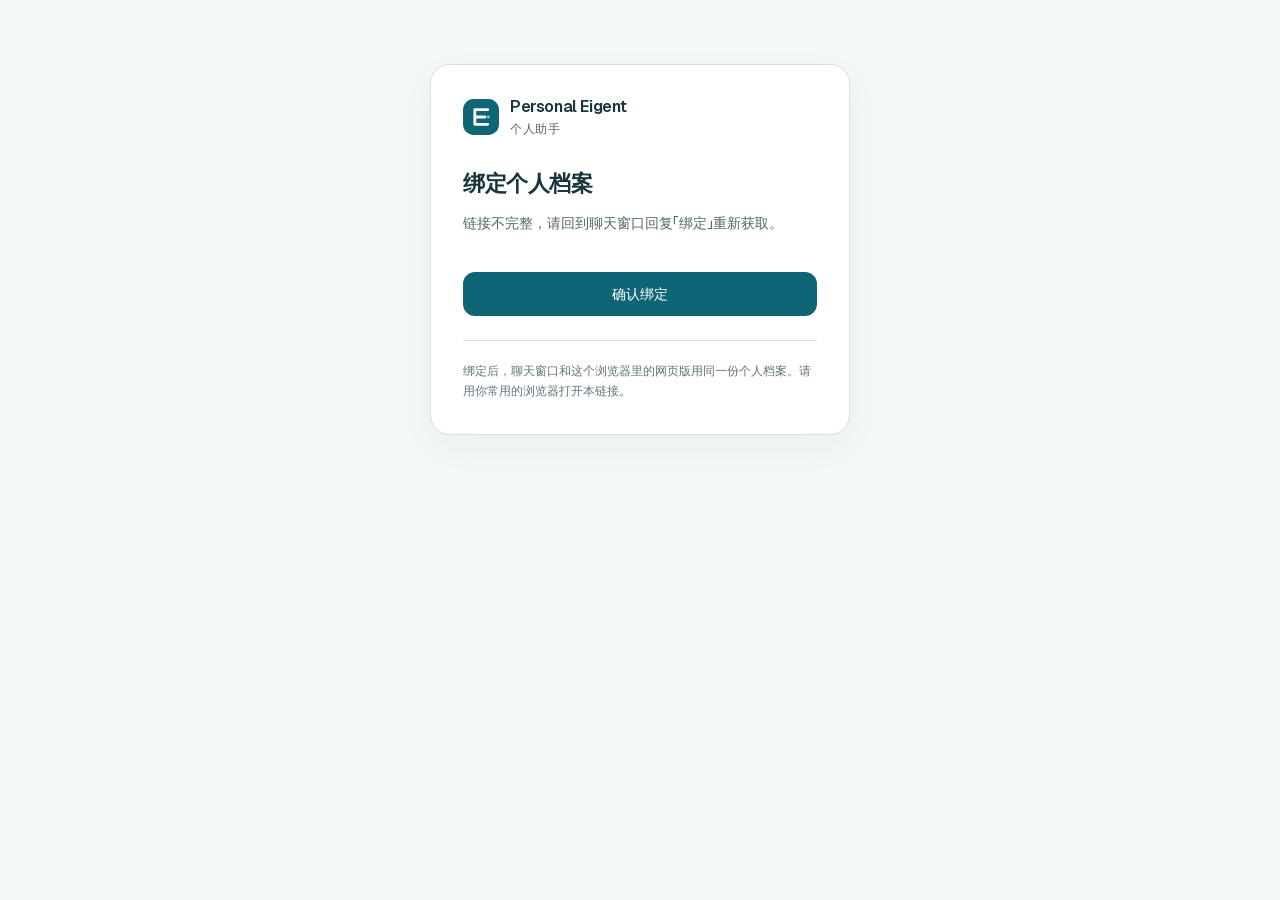
<file: static/bind.html>
<!DOCTYPE html>
<html lang="zh-CN">
<head>
  <meta charset="UTF-8" />
  <meta name="viewport" content="width=device-width, initial-scale=1, viewport-fit=cover" />
  <meta name="referrer" content="no-referrer" />
  <meta name="robots" content="noindex" />
  <title>绑定个人档案 · Personal Eigent个人助手</title>
  <meta name="theme-color" content="#F3F7F8" />
  <link rel="icon" href="/static/brand-mark.svg" type="image/svg+xml" />
  <link rel="stylesheet" href="/static/design.css?v=__APP_VERSION__" />
  <style>
    body { display: flex; justify-content: center; align-items: flex-start; min-height: 100vh; min-height: 100dvh; padding: 64px 20px; background: var(--bg); color: var(--text); font: 14px/1.65 var(--font-sans); -webkit-font-smoothing: antialiased; }
    .panel { width: 100%; background: var(--surface); border: 1px solid var(--border); border-radius: 20px; padding: 32px; box-shadow: 0 12px 36px rgba(25, 52, 60, 0.04); }
    .page-brand { display: flex; align-items: center; gap: 11px; width: fit-content; max-width: 100%; margin-bottom: 32px; color: var(--text); text-decoration: none; border-radius: 10px; }
    .page-brand img { display: block; flex: 0 0 auto; }
    .page-brand-name { font-size: 16px; line-height: 1.3; font-weight: 600; letter-spacing: -0.025em; }
    .page-brand-name span { display: block; margin-top: 4px; color: var(--text-secondary); font-size: 12px; font-weight: 400; letter-spacing: 0.06em; }
    h1 { font-size: 22px; line-height: 1.4; font-weight: 600; letter-spacing: -0.02em; margin: 0 0 12px; text-wrap: balance; }
    p { color: var(--text-secondary); line-height: 1.7; margin: 0 0 16px; overflow-wrap: anywhere; }
    .btn { min-height: 44px; margin-top: 20px; }
    .msg { margin-top: 20px; font-size: 14px; line-height: 1.65; overflow-wrap: anywhere; }
    .msg:empty { margin: 0; }
    .msg.err { color: var(--error-text); }
    .msg.ok { color: var(--success-text); }
    .note { font-size: 12px; color: var(--text-tertiary); margin: 24px 0 0; padding-top: 20px; border-top: 1px solid var(--border); }
    .page-brand:focus-visible { outline: 2px solid var(--focus-ring); outline-offset: 4px; }
    button, a { touch-action: manipulation; -webkit-tap-highlight-color: var(--accent-soft); }
    .panel { max-width: 420px; }
    .btn { width: 100%; }
    @media (max-width: 600px) {
      body { padding: 24px 14px; }
      .panel { padding: 26px 22px; }
      .page-brand { margin-bottom: 28px; }
      h1 { font-size: 20px; }
      .field-input { font-size: 16px; }
      .btn { width: 100%; }
    }
  </style>
</head>
<body>
  <main class="panel">
    <a class="page-brand" href="/" aria-label="Personal Eigent个人助手，返回对话">
      <img src="/static/brand-mark.svg" width="36" height="36" alt="" />
      <span class="page-brand-name">Personal Eigent<span>个人助手</span></span>
    </a>
    <h1>绑定个人档案</h1>
    <p id="intro">正在检查链接…</p>
    <button class="btn btn-primary" type="button" id="submit" hidden>确认绑定</button>
    <div class="msg" id="msg" role="status" aria-live="polite"></div>
    <p class="note">绑定后，聊天窗口和这个浏览器里的网页版用同一份个人档案。请用你常用的浏览器打开本链接。</p>
  </main>
  <script>
    // Never show a raw account id on screen (server already masks; this is belt and braces).
    function maskId(v) {
      const s = String(v || "");
      if (s.includes("*")) return s;
      return s.length <= 4 ? "****" : `${s.slice(0, 2)}***${s.slice(-2)}`;
    }
    const token = new URLSearchParams(location.search).get("t") || "";
    const $ = (id) => document.getElementById(id);
    const show = (text, kind) => { $("msg").textContent = text; $("msg").className = "msg " + (kind || ""); };
    const errText = (data, fallback) => {
      const d = data && data.detail;
      return (d && (d.message || (typeof d === "string" ? d : ""))) || fallback;
    };

    async function init() {
      if (!token) { $("intro").textContent = "链接不完整，请回到聊天窗口回复「绑定」重新获取。"; return; }
      const r = await fetch(`/api/channels/link?purpose=bind&t=${encodeURIComponent(token)}`);
      const data = await r.json().catch(() => ({}));
      if (!r.ok) { $("intro").textContent = errText(data, "链接已失效，请回到聊天窗口回复「绑定」重新获取。"); return; }
      // Reuse this browser's session, or start one, so the channel joins the same profile.
      const s = await fetch("/api/session", { method: "POST" });
      if (!s.ok) { $("intro").textContent = "暂时无法建立会话，请稍后刷新重试。"; return; }
      const who = data.display_name ? `（${data.display_name}）` : "";
      $("intro").textContent = `确认后，你的${data.channel_label}账号${who}会和这个浏览器里的个人档案关联。`;
      $("submit").hidden = false;
    }

    $("submit").addEventListener("click", async () => {
      $("submit").disabled = true;
      show("正在绑定…");
      try {
        const r = await fetch("/api/channels/bind/complete", {
          method: "POST",
          headers: { "Content-Type": "application/json" },
          body: JSON.stringify({ token }),
        });
        const data = await r.json().catch(() => ({}));
        if (!r.ok) { show(errText(data, "绑定失败，请重试"), "err"); $("submit").disabled = false; return; }
        $("submit").hidden = true;
        show(`绑定成功：已关联个人档案 ${maskId(data.user_id)}。现在可以回到${data.channel_label}继续聊了。`, "ok");
      } catch (e) {
        show("网络异常，请重试", "err");
        $("submit").disabled = false;
      }
    });

    init();
  </script>
</body>
</html>
</file>
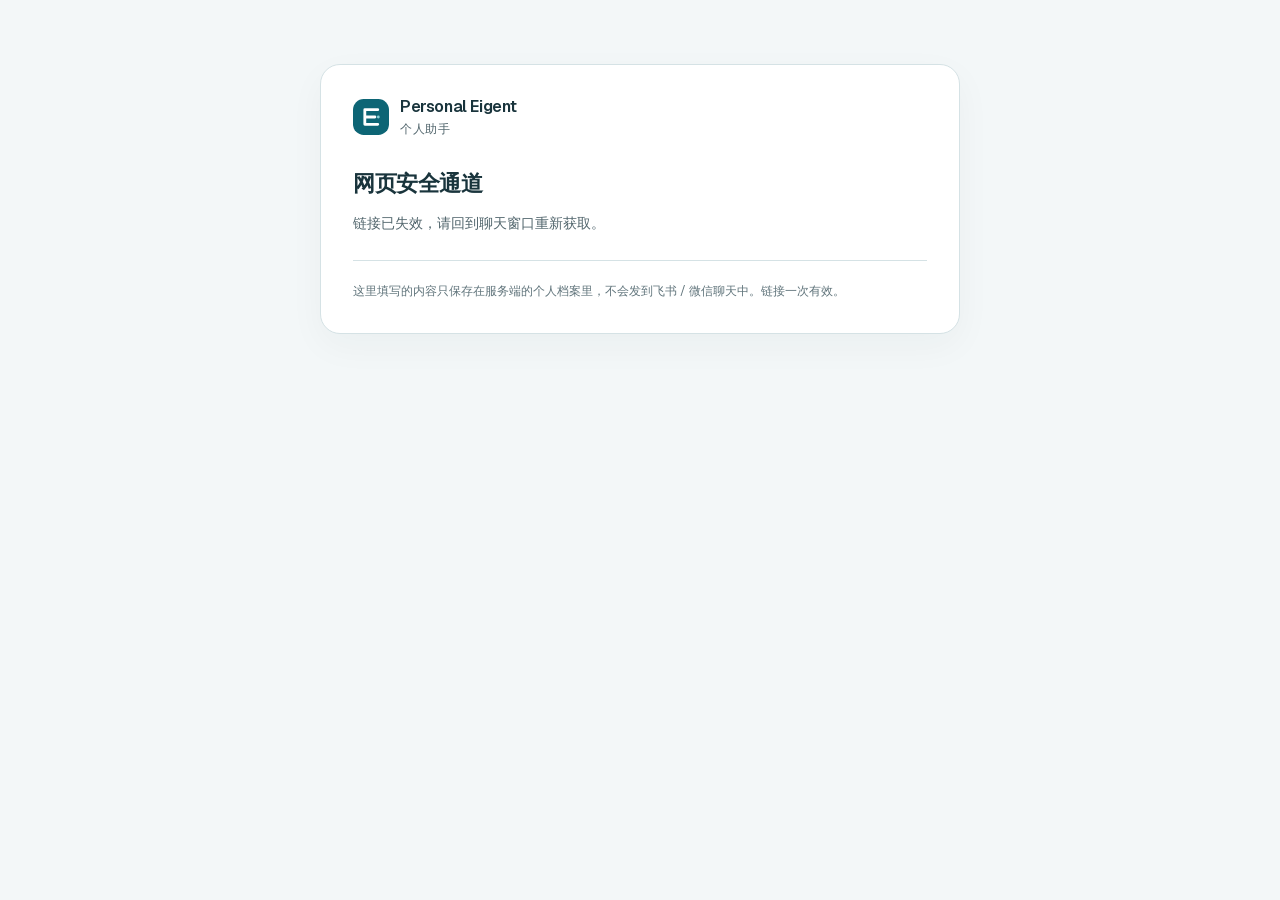
<file: static/sandbox.html>
<!DOCTYPE html>
<html lang="zh-CN">
<head>
  <meta charset="UTF-8" />
  <meta name="viewport" content="width=device-width, initial-scale=1, viewport-fit=cover" />
  <meta name="referrer" content="no-referrer" />
  <meta name="robots" content="noindex" />
  <title>网页安全通道 · Personal Eigent个人助手</title>
  <meta name="theme-color" content="#F3F7F8" />
  <link rel="icon" href="/static/brand-mark.svg" type="image/svg+xml" />
  <link rel="stylesheet" href="/static/design.css?v=__APP_VERSION__" />
  <style>
    body { display: flex; justify-content: center; align-items: flex-start; min-height: 100vh; min-height: 100dvh; padding: 64px 20px; background: var(--bg); color: var(--text); font: 14px/1.65 var(--font-sans); -webkit-font-smoothing: antialiased; }
    .panel { width: 100%; background: var(--surface); border: 1px solid var(--border); border-radius: 20px; padding: 32px; box-shadow: 0 12px 36px rgba(25, 52, 60, 0.04); }
    .page-brand { display: flex; align-items: center; gap: 11px; width: fit-content; max-width: 100%; margin-bottom: 32px; color: var(--text); text-decoration: none; border-radius: 10px; }
    .page-brand img { display: block; flex: 0 0 auto; }
    .page-brand-name { font-size: 16px; line-height: 1.3; font-weight: 600; letter-spacing: -0.025em; }
    .page-brand-name span { display: block; margin-top: 4px; color: var(--text-secondary); font-size: 12px; font-weight: 400; letter-spacing: 0.06em; }
    h1 { font-size: 22px; line-height: 1.4; font-weight: 600; letter-spacing: -0.02em; margin: 0 0 12px; text-wrap: balance; }
    p { color: var(--text-secondary); line-height: 1.7; margin: 0 0 16px; overflow-wrap: anywhere; }
    .btn { min-height: 44px; margin-top: 20px; }
    .msg { margin-top: 20px; font-size: 14px; line-height: 1.65; overflow-wrap: anywhere; }
    .msg:empty { margin: 0; }
    .msg.err { color: var(--error-text); }
    .msg.ok { color: var(--success-text); }
    .note { font-size: 12px; color: var(--text-tertiary); margin: 24px 0 0; padding-top: 20px; border-top: 1px solid var(--border); }
    .page-brand:focus-visible { outline: 2px solid var(--focus-ring); outline-offset: 4px; }
    button, a { touch-action: manipulation; -webkit-tap-highlight-color: var(--accent-soft); }
    .panel { max-width: 640px; }
    h2 { font-size: 15px; line-height: 1.5; font-weight: 600; margin: 24px 0 10px; }
    label { display: block; font-size: 13px; font-weight: 500; color: var(--text-secondary); margin: 18px 0 7px; }
    .field-input { width: 100%; min-height: 44px; box-sizing: border-box; }
    textarea.field-input { min-height: 140px; resize: vertical; font: inherit; }
    .draft-kind { display: inline-block; padding: 4px 11px; border-radius: 8px; background: var(--accent-soft); border: 1px solid var(--border); font-size: 12px; color: var(--accent); margin-bottom: 12px; }
    .draft-title { font-size: 17px; font-weight: 600; margin: 0 0 12px; color: var(--text); }
    .draft-body { white-space: pre-wrap; overflow-wrap: anywhere; background: var(--surface-alt); border: 1px solid var(--border); border-radius: 12px; padding: 18px; line-height: 1.8; font-family: inherit; font-size: 14px; }
    .draft-notes { margin: 16px 0 0; padding-left: 20px; font-size: 13px; color: var(--text-secondary); line-height: 1.7; }
    .decision { margin-top: 16px; font-size: 13px; color: var(--text-secondary); }
    #draft > p:last-child { margin-top: 20px; }
    @media (max-width: 600px) {
      body { padding: 24px 14px; }
      .panel { padding: 26px 22px; }
      .page-brand { margin-bottom: 28px; }
      h1 { font-size: 20px; }
      .field-input { font-size: 16px; }
      .btn { width: 100%; }
    }
  </style>
</head>
<body>
  <main class="panel">
    <a class="page-brand" href="/" aria-label="Personal Eigent个人助手，返回对话">
      <img src="/static/brand-mark.svg" width="36" height="36" alt="" />
      <span class="page-brand-name">Personal Eigent<span>个人助手</span></span>
    </a>
    <h1>网页安全通道</h1>
    <p id="intro">正在检查链接…</p>

    <form id="form" hidden>
      <label for="name">姓名（可选）</label>
      <input class="field-input" id="name" autocomplete="name" />
      <label for="city">城市（可选）</label>
      <input class="field-input" id="city" autocomplete="address-level2" />
      <label for="phone">手机号（可选）</label>
      <input class="field-input" id="phone" inputmode="tel" autocomplete="tel" />
      <label for="email">邮箱（可选）</label>
      <input class="field-input" id="email" type="email" autocomplete="email" />
      <label for="facts">备注（可选，一行一条）</label>
      <textarea class="field-input" id="facts" placeholder="比如：下周三出差&#10;家里有一只猫"></textarea>
      <button class="btn btn-primary" type="submit" id="submit">安全提交</button>
    </form>

    <section id="draft" hidden>
      <span class="draft-kind" id="draftKind"></span>
      <h2 class="draft-title" id="draftTitle" hidden></h2>
      <div class="draft-body" id="draftBody"></div>
      <ul class="draft-notes" id="draftNotes" hidden></ul>
      <p class="decision" id="draftDecision" hidden></p>
      <p>看完后回到聊天窗口点「确认」或「拒绝」。</p>
    </section>

    <div class="msg" id="msg" role="status" aria-live="polite"></div>
    <p class="note">这里填写的内容只保存在服务端的个人档案里，不会发到飞书 / 微信聊天中。链接一次有效。</p>
  </main>
  <script>
    const token = new URLSearchParams(location.search).get("t") || "";
    const purpose = new URLSearchParams(location.search).get("purpose") || "";
    const $ = (id) => document.getElementById(id);
    const show = (text, kind) => { $("msg").textContent = text; $("msg").className = "msg " + (kind || ""); };
    const errText = (data, fallback) => {
      const d = data && data.detail;
      return (d && (d.message || (typeof d === "string" ? d : ""))) || fallback;
    };
    const expired = "链接已失效，请回到聊天窗口重新获取。";
    const KINDS = { email: "邮件", message: "消息", article: "文章", note: "笔记", other: "草稿" };
    const DECISIONS = (d) => !d ? "" : d.confirmed ? "这份草稿已经确认定稿。" : "这份草稿已被拒绝。";

    async function initDraft() {
      const r = await fetch(`/api/sandbox/draft?t=${encodeURIComponent(token)}`);
      const data = await r.json().catch(() => ({}));
      if (!r.ok) return false;
      $("intro").textContent = "这是本次的完整草稿，只在网页里展示。";
      $("draftKind").textContent = KINDS[String(data.kind || "other").toLowerCase()] || KINDS.other;
      if (data.title) { $("draftTitle").textContent = data.title; $("draftTitle").hidden = false; }
      $("draftBody").textContent = data.body || "（无）";
      const notes = Array.isArray(data.notes) ? data.notes.filter(Boolean) : [];
      if (notes.length) {
        for (const n of notes) {
          const li = document.createElement("li");
          li.textContent = String(n);
          $("draftNotes").appendChild(li);
        }
        $("draftNotes").hidden = false;
      }
      const decision = DECISIONS(data.decision);
      if (decision) { $("draftDecision").textContent = decision; $("draftDecision").hidden = false; }
      $("draft").hidden = false;
      return true;
    }

    async function initSandbox() {
      const r = await fetch(`/api/channels/link?purpose=sandbox&t=${encodeURIComponent(token)}`);
      if (!r.ok) return false;
      const data = await r.json();
      $("intro").textContent = `在这里填写的隐私信息只进入你的个人档案；提交后会在${data.channel_label}里通知你（不含隐私内容）。`;
      $("form").hidden = false;
      return true;
    }

    async function init() {
      if (!token) { $("intro").textContent = expired; return; }
      if (purpose === "draft") {
        if (await initDraft()) return;
      } else if (purpose === "sandbox") {
        if (await initSandbox()) return;
      } else {
        if (await initSandbox()) return;
        if (await initDraft()) return;
      }
      $("intro").textContent = expired;
    }

    $("form").addEventListener("submit", async (ev) => {
      ev.preventDefault();
      $("submit").disabled = true;
      show("正在提交…");
      try {
        const r = await fetch("/api/sandbox/submit", {
          method: "POST",
          headers: { "Content-Type": "application/json" },
          body: JSON.stringify({
            token,
            name: $("name").value,
            city: $("city").value,
            phone: $("phone").value,
            email: $("email").value,
            facts: $("facts").value,
          }),
        });
        const data = await r.json().catch(() => ({}));
        if (!r.ok) { show(errText(data, "提交失败，请重试"), "err"); $("submit").disabled = r.status === 410; return; }
        $("form").hidden = true;
        show(`已安全保存：${(data.updated || []).join("、")}。可以回到聊天窗口继续了。`, "ok");
      } catch (e) {
        show("网络异常，请重试", "err");
        $("submit").disabled = false;
      }
    });

    init();
  </script>
</body>
</html>
</file>
<file: static/design.css>
/* Personal Eigent · shared visual tokens and primitives. See DESIGN.md. */

@font-face {
  font-family: "Geist";
  src: url("/static/fonts/Geist-Variable.woff2") format("woff2-variations"),
    url("/static/fonts/Geist-Variable.woff2") format("woff2");
  font-weight: 100 900;
  font-style: normal;
  font-display: swap;
}

@font-face {
  font-family: "Geist Mono";
  src: url("/static/fonts/GeistMono-Variable.woff2") format("woff2-variations"),
    url("/static/fonts/GeistMono-Variable.woff2") format("woff2");
  font-weight: 100 900;
  font-style: normal;
  font-display: swap;
}

:root {
  color-scheme: light;

  /* Backgrounds */
  --bg: #F3F7F8;
  --surface: #FFFFFF;
  --surface-alt: #F7FAFB;
  --surface-soft: #EAF1F3;
  --surface-hover: rgba(13, 101, 117, 0.05);
  --surface-active: rgba(13, 101, 117, 0.09);

  /* Borders */
  --border: #D5E2E5;
  --border-hover: #A5BFC6;
  --border-strong: rgba(25, 52, 60, 0.20);
  --border-control: #7C969E;

  /* Text */
  --text: #19343C;
  --text-secondary: #52666D;
  --text-tertiary: #60747B;
  --text-placeholder: #60747B;
  --text-inverse: #FFFFFF;
  --text-inverse-muted: rgba(255, 255, 255, 0.78);

  /* Brand accent — primary actions, links and selected states */
  --accent: #0D6575;
  --accent-hover: #084E5C;
  --accent-soft: #E6F2F4;
  --accent-soft-2: #CEE7EB;
  --accent-ring: rgba(13, 101, 117, 0.24);
  --focus-ring: #0D6575;

  /* Link and information colors */
  --blue: #148194;
  --blue-deep: #0D6575;
  --blue-soft: #E6F2F4;
  --link: var(--blue-deep);
  --link-hover: #084E5C;

  /* Amber — 提醒 / 缺口 / 暂不可用 */
  --amber: #F59E0B;
  --amber-deep: #B45309;
  --amber-text: #92400E;
  --amber-soft: rgba(245, 158, 11, 0.14);

  /* Semantic */
  --success: #16A34A;
  --success-strong: #15803D;
  --success-text: #166534;
  --success-soft: rgba(22, 163, 74, 0.10);
  --error: #F53F3F;
  --error-strong: #CB272D;
  --error-text: #B42318;
  --error-soft: rgba(245, 63, 63, 0.09);
  --warning: var(--amber);
  --warning-soft: var(--amber-soft);
  --info: var(--accent);
  --info-soft: var(--accent-soft);

  /* Radius: controls 10–12, cards 20 */
  --radius-tag: 6px;
  --radius-compact: 10px;
  --radius-control: 12px;
  --radius-card: 20px;
  --radius-feature: 24px;
  --radius-pill: 9999px;

  /* Motion */
  --ease-out: cubic-bezier(0.22, 1, 0.36, 1);
  --duration-fast: 0.12s;
  --duration: 0.18s;
  --duration-sidebar: 0.28s;

  /* Type */
  --font-sans: "Geist", -apple-system, BlinkMacSystemFont, "PingFang SC",
    "Hiragino Sans GB", "Microsoft YaHei", "Noto Sans CJK SC", "Source Han Sans SC",
    system-ui, "Segoe UI", Roboto, "Helvetica Neue", Arial, sans-serif;
  --font-mono: "Geist Mono", ui-monospace, SFMono-Regular, Menlo, Monaco,
    Consolas, "Liberation Mono", "Courier New", monospace;

  /* Elevation — border-first, shadows stay quiet */
  --shadow-hover: 0 4px 16px rgba(25, 52, 60, 0.05);
  --shadow-raised: 0 10px 30px rgba(25, 52, 60, 0.09);
  --shadow-modal: 0 24px 64px rgba(25, 52, 60, 0.16);
  --scrim: rgba(18, 44, 52, 0.32);

  /* Sizing */
  --control-h-sm: 36px;
  --control-h: 44px;
}

*, *::before, *::after { box-sizing: border-box; }

html, body {
  margin: 0;
  min-height: 100%;
}

body.app {
  min-height: 100vh;
  min-height: 100dvh;
  display: flex;
  flex-direction: column;
  font-family: var(--font-sans);
  font-weight: 400;
  color: var(--text);
  background: var(--bg);
  -webkit-font-smoothing: antialiased;
  text-rendering: optimizeLegibility;
}

button, input, select, textarea { font: inherit; color: inherit; }

::selection { background: var(--accent-soft-2); }

:focus-visible {
  outline: 2px solid var(--focus-ring);
  outline-offset: 2px;
}

.sr-only {
  position: absolute !important;
  width: 1px;
  height: 1px;
  padding: 0;
  margin: -1px;
  overflow: hidden;
  clip: rect(0, 0, 0, 0);
  white-space: nowrap;
  border: 0;
}

.skip-link {
  position: absolute;
  left: 12px;
  top: -48px;
  z-index: 100;
  background: var(--accent);
  color: var(--text-inverse);
  padding: 8px 14px;
  border-radius: var(--radius-control);
  font-size: 13px;
  font-weight: 500;
  text-decoration: none;
  transition: top var(--duration) var(--ease-out);
}
.skip-link:focus { top: 10px; }

/* ---------- Buttons ---------- */
.btn {
  display: inline-flex;
  align-items: center;
  justify-content: center;
  gap: 8px;
  border: 1px solid transparent;
  border-radius: var(--radius-control);
  padding: 9px 18px;
  min-height: var(--control-h);
  font-family: inherit;
  font-size: 14px;
  font-weight: 500;
  line-height: 1.2;
  cursor: pointer;
  white-space: nowrap;
  user-select: none;
  text-decoration: none;
  transition: background var(--duration-fast) ease, border-color var(--duration-fast) ease,
    color var(--duration-fast) ease, transform var(--duration) var(--ease-out),
    box-shadow var(--duration) ease, opacity var(--duration-fast) ease;
}
.btn:focus-visible {
  outline: 2px solid var(--focus-ring);
  outline-offset: 2px;
}
.btn:disabled,
.btn[aria-disabled="true"] {
  opacity: 0.45;
  cursor: not-allowed;
  transform: none;
  box-shadow: none;
}
.btn svg { width: 16px; height: 16px; flex-shrink: 0; }

.btn-primary {
  background: var(--accent);
  color: var(--text-inverse);
}
.btn-primary:hover:not(:disabled) { background: var(--accent-hover); }
.btn-primary:active:not(:disabled) { transform: translateY(1px); }

.btn-ghost {
  background: var(--surface);
  color: var(--text);
  border-color: var(--border);
}
.btn-ghost:hover:not(:disabled) {
  background: var(--surface-soft);
  border-color: var(--border-hover);
}
.btn-ghost:active:not(:disabled) { background: var(--surface-active); }

.btn-quiet {
  background: transparent;
  color: var(--text-secondary);
}
.btn-quiet:hover:not(:disabled) {
  background: var(--surface-hover);
  color: var(--text);
}

.btn-danger {
  background: var(--error-strong);
  color: var(--text-inverse);
}
.btn-danger:hover:not(:disabled) { filter: brightness(0.94); }

.btn-success {
  background: var(--success-strong);
  color: var(--text-inverse);
}
.btn-success:hover:not(:disabled) { filter: brightness(0.94); }

.btn-text {
  background: transparent;
  border: none;
  padding: 2px 4px;
  min-height: 0;
  color: var(--link);
  font-weight: 500;
  border-radius: var(--radius-tag);
}
.btn-text:hover:not(:disabled) {
  color: var(--link-hover);
  text-decoration: underline;
  text-underline-offset: 2px;
}

.btn-sm {
  padding: 6px 12px;
  font-size: 12.5px;
  border-radius: var(--radius-compact);
  min-height: var(--control-h-sm);
  gap: 6px;
}
.btn-sm svg { width: 14px; height: 14px; }

.btn-icon {
  display: inline-flex;
  align-items: center;
  justify-content: center;
  width: 38px;
  height: 38px;
  padding: 0;
  border: none;
  border-radius: var(--radius-control);
  background: transparent;
  color: var(--text-secondary);
  cursor: pointer;
  flex-shrink: 0;
  transition: background var(--duration-fast) ease, color var(--duration-fast) ease,
    transform var(--duration) var(--ease-out);
}
.btn-icon:hover:not(:disabled) {
  background: var(--surface-hover);
  color: var(--text);
}
.btn-icon:disabled { opacity: 0.4; cursor: not-allowed; }
.btn-icon:focus-visible {
  outline: 2px solid var(--focus-ring);
  outline-offset: 2px;
}
.btn-icon svg { width: 18px; height: 18px; }

.btn.is-loading { position: relative; color: transparent !important; }
.btn.is-loading::after {
  content: "";
  position: absolute;
  inset: 0;
  margin: auto;
  width: 14px;
  height: 14px;
  border-radius: 50%;
  border: 2px solid var(--text-inverse);
  border-right-color: transparent;
  animation: ja-spin 0.7s linear infinite;
}
.btn-ghost.is-loading::after,
.btn-quiet.is-loading::after { border-color: var(--text); border-right-color: transparent; }

/* ---------- Header ---------- */
.app-header {
  display: flex;
  align-items: center;
  flex-wrap: wrap;
  gap: 10px;
  padding: 10px 20px;
  background: rgba(255, 255, 255, 0.86);
  backdrop-filter: saturate(1.4) blur(12px);
  -webkit-backdrop-filter: saturate(1.4) blur(12px);
  border-bottom: 1px solid var(--border);
  position: sticky;
  top: 0;
  z-index: 30;
}
.app-header .brand {
  display: inline-flex;
  align-items: center;
  gap: 10px;
  min-width: 0;
}
.app-header .brand-mark {
  width: 28px;
  height: 28px;
  border-radius: 9px;
  background: var(--accent);
  color: var(--text-inverse);
  display: inline-flex;
  align-items: center;
  justify-content: center;
  font-size: 14px;
  font-weight: 600;
  flex-shrink: 0;
}
.app-header h1 {
  margin: 0;
  font-size: 16px;
  font-weight: 600;
  color: var(--text);
  letter-spacing: -0.01em;
  white-space: nowrap;
}
.app-header a {
  color: var(--text-secondary);
  text-decoration: none;
  font-size: 13px;
  font-weight: 500;
  transition: color var(--duration-fast) ease;
}
.app-header a:hover { color: var(--link); }
.header-spacer { flex: 1; min-width: 8px; }

/* ---------- Badges / pills / chips / tags ---------- */
.badge {
  display: inline-flex;
  align-items: center;
  gap: 5px;
  font-size: 11px;
  font-weight: 500;
  padding: 3px 9px;
  border-radius: var(--radius-pill);
  background: var(--surface-soft);
  color: var(--text-secondary);
  border: 1px solid var(--border);
  white-space: nowrap;
}
.badge .dot {
  width: 6px;
  height: 6px;
  border-radius: 50%;
  background: var(--text-tertiary);
  flex-shrink: 0;
}
.badge.is-live .dot { background: var(--success); }
.badge.is-mock .dot { background: var(--amber); }
.badge.is-off .dot { background: var(--error); }
.badge.badge-accent {
  background: var(--accent-soft);
  color: var(--text-secondary);
  border-color: transparent;
}
.badge.badge-amber {
  background: var(--amber-soft);
  color: var(--amber-text);
  border-color: transparent;
}

.pill {
  display: inline-flex;
  align-items: center;
  gap: 5px;
  font-size: 12px;
  font-weight: 500;
  line-height: 1.3;
  padding: 2px 10px;
  border-radius: var(--radius-pill);
  border: 1px solid transparent;
  white-space: nowrap;
}

.chip {
  display: inline-flex;
  align-items: center;
  gap: 4px;
  background: var(--surface-soft);
  border: 1px solid var(--border);
  color: var(--text-secondary);
  padding: 2px 9px;
  border-radius: var(--radius-tag);
  margin: 2px 2px 2px 0;
  font-size: 12px;
  font-weight: 500;
  line-height: 1.5;
}
.chip.gap {
  background: var(--amber-soft);
  border-color: transparent;
  color: var(--amber-text);
}
.chip.block {
  background: var(--error-soft);
  border-color: transparent;
  color: var(--error-text);
}
.chip.skill {
  background: var(--surface-soft);
  border-color: transparent;
  color: var(--text-secondary);
}
.chip.ok {
  background: var(--success-soft);
  border-color: transparent;
  color: var(--success-text);
}

.tag {
  display: inline-flex;
  align-items: center;
  font-size: 11px;
  font-weight: 500;
  line-height: 1.4;
  padding: 1px 7px;
  border-radius: var(--radius-pill);
  background: var(--surface-soft);
  color: var(--text-secondary);
  white-space: nowrap;
}
.tag.tag-amber { background: var(--amber-soft); color: var(--amber-text); }
.tag.tag-ok { background: var(--success-soft); color: var(--success-text); }
.tag.tag-ink { background: var(--accent); color: var(--text-inverse); }

/* ---------- Links ---------- */
a.link {
  color: var(--link);
  text-decoration: none;
  font-weight: 500;
  transition: color var(--duration-fast) ease;
  word-break: break-all;
}
a.link:hover {
  color: var(--link-hover);
  text-decoration: underline;
  text-underline-offset: 2px;
}

/* ---------- Inputs ---------- */
.input,
.field-input {
  width: 100%;
  background: var(--surface);
  border: 1px solid var(--border-control);
  color: var(--text);
  border-radius: var(--radius-control);
  padding: 9px 13px;
  font-size: 13.5px;
  font-family: inherit;
  line-height: 1.45;
  transition: border-color var(--duration-fast) ease, box-shadow var(--duration-fast) ease;
}
.input::placeholder,
.field-input::placeholder { color: var(--text-placeholder); }
.input:hover,
.field-input:hover { border-color: var(--text-secondary); }
.input:focus,
.field-input:focus {
  outline: 2px solid var(--focus-ring);
  outline-offset: 1px;
  border-color: var(--text);
}
textarea.field-input { resize: vertical; min-height: 88px; line-height: 1.6; }
select.field-input {
  appearance: none;
  background-image: linear-gradient(45deg, transparent 50%, var(--text-secondary) 50%),
    linear-gradient(135deg, var(--text-secondary) 50%, transparent 50%);
  background-position: calc(100% - 17px) 50%, calc(100% - 12px) 50%;
  background-size: 5px 5px;
  background-repeat: no-repeat;
  padding-right: 30px;
}

.actions {
  display: flex;
  gap: 8px;
  flex-wrap: wrap;
  margin-top: 12px;
}

/* ---------- Overlays ---------- */
.backdrop {
  position: fixed;
  inset: 0;
  background: var(--scrim);
  z-index: 45;
  opacity: 0;
  pointer-events: none;
  transition: opacity var(--duration) ease;
}
.backdrop.is-open {
  opacity: 1;
  pointer-events: auto;
}

/* ---------- Toast ---------- */
.toast-wrap {
  position: fixed;
  bottom: 24px;
  left: 50%;
  transform: translateX(-50%);
  z-index: 90;
  display: flex;
  flex-direction: column;
  align-items: center;
  gap: 8px;
  pointer-events: none;
  width: max-content;
  max-width: 92vw;
}
.toast {
  background: var(--text);
  color: var(--text-inverse);
  font-size: 13px;
  font-weight: 500;
  padding: 10px 16px;
  border-radius: var(--radius-control);
  box-shadow: var(--shadow-raised);
  animation: ja-toast-in var(--duration) var(--ease-out) both;
  max-width: min(480px, 92vw);
}
.toast.is-error { background: var(--error-text); }

/* ---------- Motion ---------- */
@keyframes ja-toast-in {
  from { opacity: 0; transform: translateY(10px) scale(0.97); }
  to { opacity: 1; transform: translateY(0) scale(1); }
}
@keyframes ja-fade-up {
  from { opacity: 0; transform: translateY(8px); }
  to { opacity: 1; transform: translateY(0); }
}
@keyframes ja-spin { to { transform: rotate(360deg); } }
@keyframes ja-typing-dot {
  0%, 60%, 100% { opacity: 0.35; transform: translateY(0); }
  30% { opacity: 1; transform: translateY(-3px); }
}
.enter { animation: ja-fade-up var(--duration) var(--ease-out) both; }

.typing-dots {
  display: inline-flex;
  gap: 4px;
  align-items: center;
  padding: 4px 2px;
}
.typing-dots span {
  width: 6px;
  height: 6px;
  border-radius: 50%;
  background: var(--text-tertiary);
  animation: ja-typing-dot 1.1s ease-in-out infinite;
}
.typing-dots span:nth-child(2) { animation-delay: 0.15s; }
.typing-dots span:nth-child(3) { animation-delay: 0.3s; }

/* ---------- Debug-only surfaces (?debug=1) ---------- */
body:not(.is-debug) .debug-only { display: none !important; }

@media (prefers-reduced-motion: reduce) {
  *, *::before, *::after {
    animation-duration: 0.01ms !important;
    animation-iteration-count: 1 !important;
    transition-duration: 0.01ms !important;
    scroll-behavior: auto !important;
  }
}
</file>
